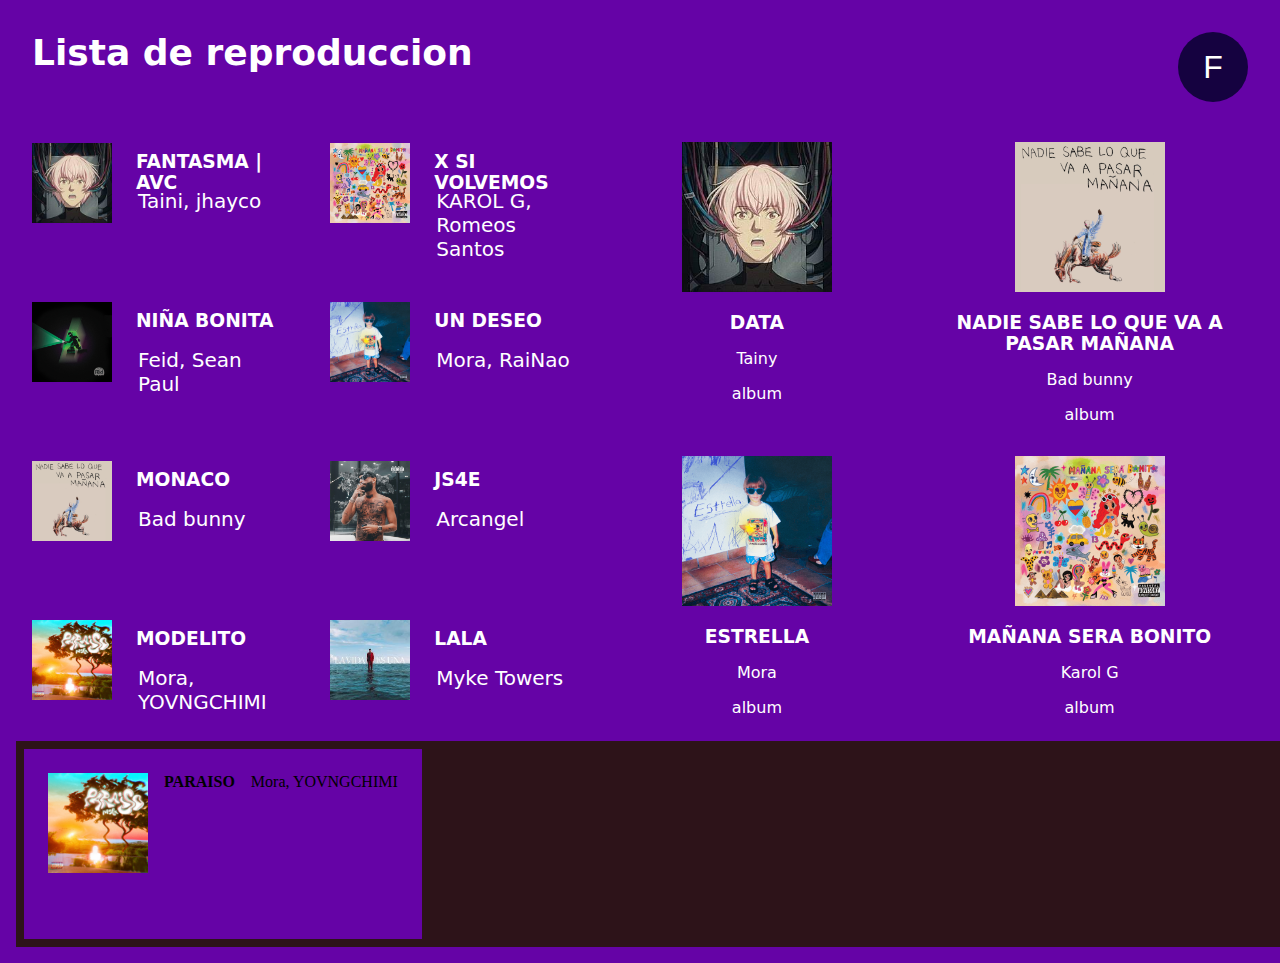
<file: reproductor/index.html>
<!DOCTYPE html>
<html lang="en">
<head>
    <meta charset="UTF-8">
    <meta name="viewport" content="width=device-width, initial-scale=1.0">
    <title>Document</title>
    <link rel="stylesheet" href="/reproductor/style.css">
    <script src="/reproductor/scrip.js"></script>
    
</head>
<body>
    
  <header>
    <h1 class="titulo">Lista de reproduccion</h1>
    <nav>
        <button class="boton">F</button>
    </nav>
  </header>

  <main>
    <div class="contenedor">
      <div class="musica">
        <img class="album" src="/img/data.jpg" alt="">
        <div>
        <h2 class="cancion">FANTASMA | AVC</h2>
        <p class="autores">Taini, jhayco</p>
        </div>
      </div>
      <div class="musica">
        <img class="album" src="/img/Karol_G_-_Mañana_Será_Bonito.png" alt="">
        <div>
        <h2 class="cancion">X SI VOLVEMOS</h2>
        <p class="autores">KAROL G, Romeos Santos</p>
        </div>
      </div>
      <div class="musica">
        <img class="album" src="/img/mor no le temas a la oscuridad.jpg" alt="">
        <div>
          <h2 class="cancion">NIÑA BONITA</h2>
          <p class="autores">Feid, Sean Paul</p>
        </div>
      </div>
      <div class="musica">
        <img class="album" src="/img/estrella.png" alt="">
        <div>
          <h2 class="cancion">UN DESEO</h2>
          <p class="autores">Mora, RaiNao</p>
        </div>
      </div>
      <div class="musica">
        <img class="album" src="/img/NSLQVAM.png" alt="">
        <div>
          <h2 class="cancion">MONACO</h2>
          <p class="autores">Bad bunny</p>
        </div>
      </div>
      <div class="musica">
        <img class="album" src="/img/sr santos.jpg" alt="">
        <div>
          <h2 class="cancion">JS4E</h2>
          <p class="autores">Arcangel</p>
        </div>
      </div>
      <div class="musica">
        <img class="album" src="/img/paraiso.png" alt="">
        <div>
          <h2 class="cancion">MODELITO</h2>
          <p class="autores">Mora, YOVNGCHIMI</p>
        </div>
      </div>
      <div class="musica">
        <img class="album" src="/img/muke towers.jpg" alt="">
        <div>
          <h2 class="cancion">LALA</h2>
          <p class="autores">Myke Towers</p>
        </div>
      </div>
    </div>


    <div class="contenedor2">
      <div>
        <img class="album2" src="/img/data.jpg" alt="">
        <div class="musica2">
          <h3 class="cancion2">DATA</h3>
          <p class="autores2">Tainy</p>
          <p class="texto">album</p>
        </div>
      </div>
      <div>
        <img class="album2" src="/img/NSLQVAM.png" alt="">
        <div class="musica2">
          <h3 class="cancion2">NADIE SABE LO QUE VA A PASAR MAÑANA</h3>
          <p class="autores2">Bad bunny</p>
          <p class="texto">album</p>
        </div>
      </div>   
      <div>
        <img class="album2" src="/img/estrella.png" alt="">
        <div class="musica2">
          <h3 class="cancion2">ESTRELLA</h3>
          <p class="autores2">Mora</p>
          <p class="texto">album</p>
        </div>
      </div>  
      <div>
        <img class="album2" src="/img/Karol_G_-_Mañana_Será_Bonito.png" alt="">
        <div class="musica2">
          <h3 class="cancion2">MAÑANA SERA BONITO</h3>
          <p class="autores2">Karol G</p>
          <p class="texto">album</p>
        </div>
      </div>   
    </div>
  </main>

  <footer>
    
    <div class="contenedor3">
      <div class="musica3">
        <img class="album3" src="/img/paraiso.png" alt="">
        <h4 class="cancion3">PARAISO</h4>
        <p class="autores3">Mora, YOVNGCHIMI</p>
      </div>
    </div>
   










  </footer>
 
</body>
</html>
</file>
<file: reproductor/style.css>
*{background-color: #6503A6;
   padding: 8px;
   margin: 0;
}

header{
  display: flex;
  justify-content: space-between;
}

h1.titulo{
  color: #ffffff;
  font-size: 36px;
  text-align: left;
  font-family: system-ui, -apple-system, BlinkMacSystemFont, 'Segoe UI', Roboto, Oxygen, Ubuntu, Cantarell, 'Open Sans', 'Helvetica Neue', sans-serif;
}

button.boton{
  height: 70px;
  padding: 10px;
  width: 70px;  
  color: #ffffff;
  background-color: #150240;
  font-size: 32px;
  border-radius: 50px;
  border-style: none;
}

main{
  display: flex;
  justify-content: space-between;
  margin: 0;
}

/* parte izquierda */

div.contenedor{
  grid-template-columns: 1fr 1fr;
  display: grid;
  justify-content: start;
  justify-items: start;
  text-align: left;
  align-items: center;
  /* align-content: center; */
  padding: 0;
  margin: 0;
  gap: 30px;
}

div.musica{
  align-content: start;
  /* gap: 10px; */
  margin: 0;
  padding: 0;
  display: flex;
}

img.album{
  width: 80px;
  height: 80px;
}

h2.cancion{
  justify-items: start;
  text-align: start;
  right: 100px;
  height: 20px;
  color: #ffffff;
  font-size: 14pt;
  font-family: system-ui, -apple-system, BlinkMacSystemFont, 'Segoe UI', Roboto, Oxygen, Ubuntu, Cantarell, 'Open Sans', 'Helvetica Neue', sans-serif;
  /* background-color: #150240; */
}

p.autores{
  padding: 10px;
  height: 40px;
  /* background-color: #150240; */
  color: #ffffff;
  font-family: system-ui, -apple-system, BlinkMacSystemFont, 'Segoe UI', Roboto, Oxygen, Ubuntu, Cantarell, 'Open Sans', 'Helvetica Neue', sans-serif;
  font-size: 15pt;
  font-weight: 200;
}

/* parte derecha */

div.contenedor2{
  padding: 0;
  display: grid;
  grid-template-columns: 1fr 1fr;
  align-content: center;
  text-align: center;
}

img.album2{
  width: 150px;
  height: 150px;
}

div.musica2{
  justify-content: center;
  text-align: center;
  padding: 0;
  margin: 0
}

h3.cancion2{
  font-family: system-ui, -apple-system, BlinkMacSystemFont, 'Segoe UI', Roboto, Oxygen, Ubuntu, Cantarell, 'Open Sans', 'Helvetica Neue', sans-serif;
  color: #ffffff;
}

p.autores2{
  font-weight: 400;
  color: #ffffff;
  font-family: system-ui, -apple-system, BlinkMacSystemFont, 'Segoe UI', Roboto, Oxygen, Ubuntu, Cantarell, 'Open Sans', 'Helvetica Neue', sans-serif;
}

p.texto{
  color: #ffffff;
  font-family: system-ui, -apple-system, BlinkMacSystemFont, 'Segoe UI', Roboto, Oxygen, Ubuntu, Cantarell, 'Open Sans', 'Helvetica Neue', sans-serif;
  font-weight: 200;
}

footer{
  text-align: center;
  display: flex;
  background-color: #2D1319;
  width: 100%;
  height: 190px;
}

div.contenedor3{

}

img.album3{
  height: 100px;
  width: 100px;
}

div.musica3{
  text-align: centers;
  display: flex;
}
</file>
